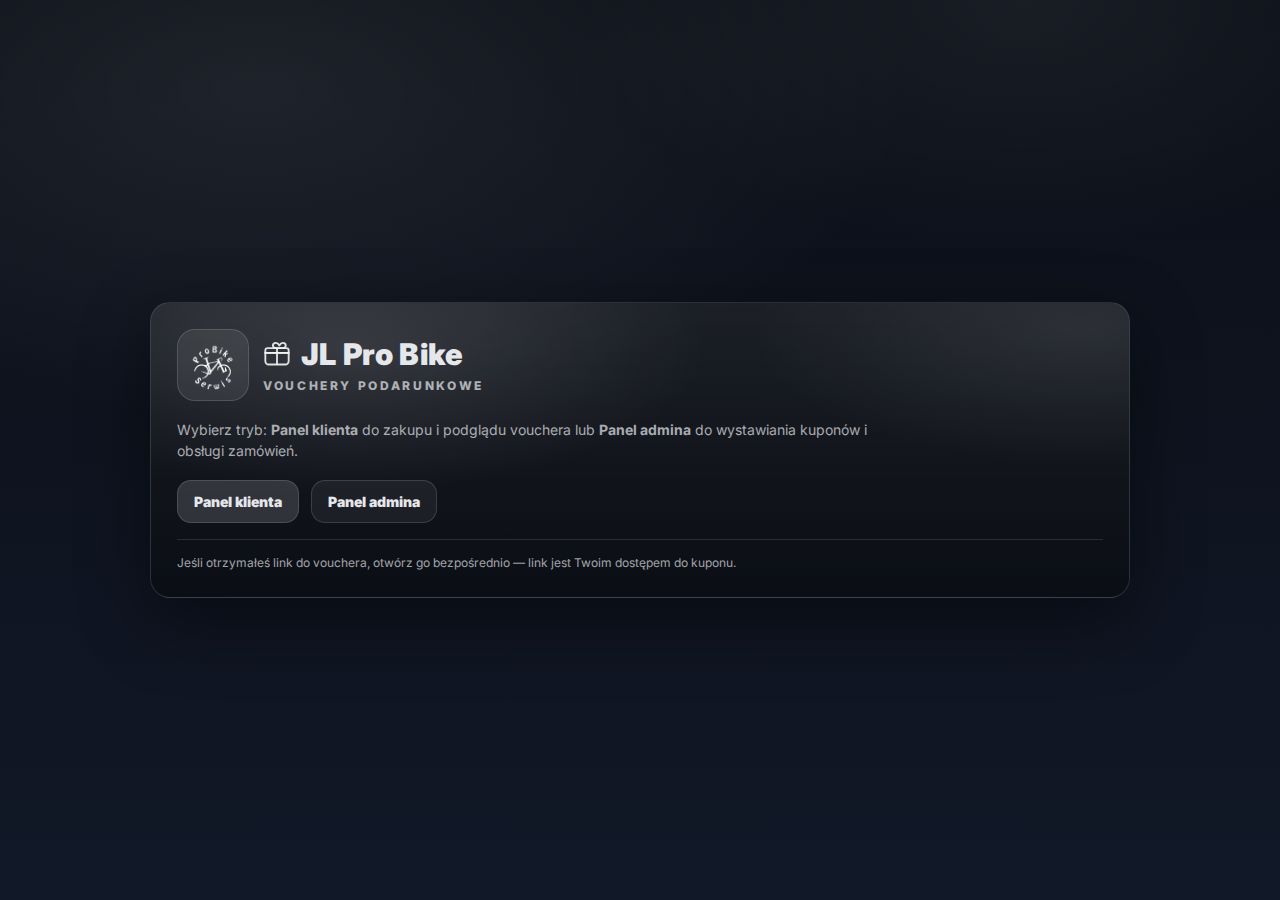
<file: index.html>
<!doctype html>
<html lang="pl">
<head>
  <meta charset="utf-8" />
  <meta name="viewport" content="width=device-width,initial-scale=1" />
  <title>Vouchery – JL Pro Bike</title>

  <style>
    @import url('https://fonts.googleapis.com/css2?family=Inter:wght@400;600;800;900&display=swap');

    :root{
      --bg1:#0b0f17;
      --bg2:#111827;
      --line:rgba(255,255,255,.10);
      --text:#e5e7eb;
      --muted:rgba(229,231,235,.72);
    }

    *{box-sizing:border-box}

    body{
      margin:0;
      font-family:Inter,Arial,sans-serif;
      background:
        radial-gradient(1200px 600px at 20% 10%, rgba(255,255,255,.08), transparent 55%),
        radial-gradient(900px 500px at 80% 0%, rgba(255,255,255,.06), transparent 50%),
        linear-gradient(180deg,var(--bg1),var(--bg2));
      color:var(--text);
      min-height:100vh;
      display:flex;
      align-items:center;
      justify-content:center;
      padding:28px;
    }

    .wrap{
      width:min(980px,100%);
      margin:auto;
    }

    .card{
      position:relative;
      border-radius:20px;
      overflow:hidden;
      border:1px solid var(--line);
      background:linear-gradient(180deg, rgba(255,255,255,.10), rgba(255,255,255,.02));
      box-shadow:0 24px 70px rgba(0,0,0,.45);
    }

    .inner{
      padding:26px;
      background:
        radial-gradient(600px 240px at 20% 15%, rgba(255,255,255,.12), transparent 60%),
        radial-gradient(600px 240px at 95% 10%, rgba(255,255,255,.08), transparent 55%),
        linear-gradient(180deg, rgba(0,0,0,.25), rgba(0,0,0,.45));
    }

    .top{
      display:flex;
      align-items:center;
      gap:14px;
      margin-bottom:18px;
    }

    .logo{
      width:72px;
      height:72px;
      border-radius:18px;
      background:rgba(255,255,255,.08);
      border:1px solid rgba(255,255,255,.14);
      overflow:hidden;
      display:flex;
      align-items:center;
      justify-content:center;
      flex:0 0 auto;
    }

    .logo img{
      width:100%;
      height:100%;
      object-fit:contain;
      background:transparent;
    }

    .title{
      line-height:1.1;
    }

    .titleRow{
      display:flex;
      align-items:center;
      gap:10px;
      flex-wrap:wrap;
    }

    .h1{
      font-weight:900;
      font-size:30px;
      letter-spacing:.2px;
      margin:0;
    }

    .tag{
      font-weight:800;
      font-size:12px;
      letter-spacing:.22em;
      text-transform:uppercase;
      color:var(--muted);
      margin-top:8px;
    }

    /* nowoczesna ikonka prezentu (inline SVG) */
    .gift{
      width:28px;
      height:28px;
      display:inline-flex;
      align-items:center;
      justify-content:center;
      filter: drop-shadow(0 10px 20px rgba(0,0,0,.35));
      opacity:.95;
    }

    .desc{
      margin:12px 0 0;
      color:var(--muted);
      line-height:1.55;
      font-size:14px;
      max-width:720px;
    }

    .actions{
      margin-top:18px;
      display:flex;
      gap:12px;
      flex-wrap:wrap;
    }

    .btn{
      display:inline-flex;
      align-items:center;
      justify-content:center;
      gap:10px;
      padding:12px 16px;
      border-radius:14px;
      font-weight:900;
      font-size:14px;
      cursor:pointer;
      border:1px solid rgba(255,255,255,.14);
      background:rgba(255,255,255,.06);
      color:var(--text);
      text-decoration:none;
      user-select:none;
    }

    .btn:hover{ background:rgba(255,255,255,.10); }

    .btn.primary{
      background:rgba(255,255,255,.14);
    }
    .btn.primary:hover{ background:rgba(255,255,255,.18); }

    .hint{
      margin-top:16px;
      padding-top:14px;
      border-top:1px solid rgba(255,255,255,.12);
      color:rgba(229,231,235,.70);
      font-size:12px;
      line-height:1.45;
    }

    @media(max-width:560px){
      .h1{font-size:24px}
      .logo{width:64px;height:64px}
      .inner{padding:20px}
      .btn{width:100%}
    }
  </style>
</head>

<body>
  <div class="wrap">
    <div class="card">
      <div class="inner">

        <div class="top">
          <div class="logo">
            <!-- wgraj logo jako assets/logo.png -->
            <img src="assets/logo.png" alt="JL Pro Bike" onerror="this.style.display='none'">
          </div>

          <div class="title">
            <div class="titleRow">
              <span class="gift" aria-hidden="true">
                <!-- Modern gift icon (SVG) -->
                <svg viewBox="0 0 24 24" width="28" height="28" fill="none">
                  <path d="M20 7H4a2 2 0 0 0-2 2v2h20V9a2 2 0 0 0-2-2Z" stroke="white" stroke-opacity=".9" stroke-width="1.6"/>
                  <path d="M2 11h20v7a3 3 0 0 1-3 3H5a3 3 0 0 1-3-3v-7Z" stroke="white" stroke-opacity=".9" stroke-width="1.6"/>
                  <path d="M12 7v14" stroke="white" stroke-opacity=".9" stroke-width="1.6"/>
                  <path d="M12 7c-1.6 0-3.5-.6-3.5-2.3C8.5 3.3 9.6 2.5 11 2.5c1.5 0 2.4 1.1 3 2.2.6-1.1 1.5-2.2 3-2.2 1.4 0 2.5.8 2.5 2.2C19.5 6.4 17.6 7 16 7h-4Z"
                        stroke="white" stroke-opacity=".9" stroke-width="1.6" stroke-linejoin="round"/>
                </svg>
              </span>

              <h1 class="h1">JL Pro Bike</h1>
            </div>

            <div class="tag">Vouchery podarunkowe</div>
          </div>
        </div>

        <p class="desc">
          Wybierz tryb: <b>Panel klienta</b> do zakupu i podglądu vouchera lub <b>Panel admina</b> do wystawiania kuponów i obsługi zamówień.
        </p>

        <div class="actions">
          <!-- klient start -->
          <a class="btn primary" href="/client/index.html">Panel klienta</a>

          <!-- admin panel -->
          <a class="btn" href="/panel.html">Panel admina</a>
        </div>

        <div class="hint">
          Jeśli otrzymałeś link do vouchera, otwórz go bezpośrednio — link jest Twoim dostępem do kuponu.
        </div>

      </div>
    </div>
  </div>
</body>
</html>
</file>
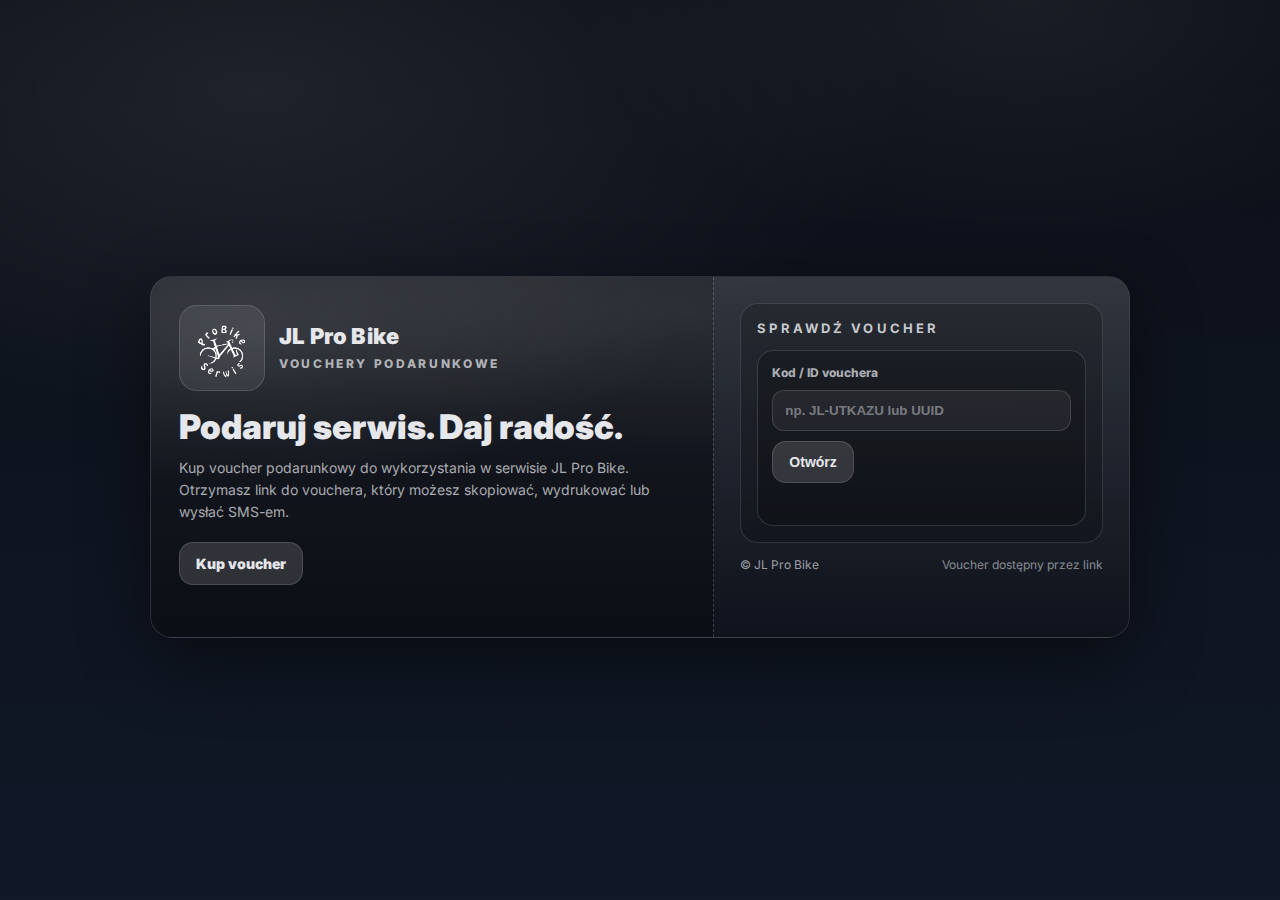
<file: client/index.html>
<!doctype html>
<html lang="pl">
<head>
  <meta charset="utf-8" />
  <meta name="viewport" content="width=device-width,initial-scale=1" />
  <title>Voucher – JL Pro Bike</title>

  <style>
    @import url('https://fonts.googleapis.com/css2?family=Inter:wght@400;600;800;900&display=swap');

    :root{
      --bg1:#0b0f17;--bg2:#111827;
      --line:rgba(255,255,255,.10);
      --text:#e5e7eb;--muted:rgba(229,231,235,.72);
    }

    *{box-sizing:border-box}

    /* ✅ FIX MOBILE “half page” */
    html, body{
      width:100%;
      max-width:100%;
      overflow-x:hidden;
    }

    body{
      margin:0;
      font-family:Inter,Arial,sans-serif;
      color:var(--text);
      background:
        radial-gradient(1200px 600px at 20% 10%, rgba(255,255,255,.08), transparent 55%),
        radial-gradient(900px 500px at 80% 0%, rgba(255,255,255,.06), transparent 50%),
        linear-gradient(180deg,var(--bg1),var(--bg2));
      padding:28px;
      min-height:100vh;
      display:flex;
      align-items:center;
      justify-content:center;
    }

    .wrap{width:100%;max-width:980px;margin:auto}

    /* TOP */
    .top{
      display:flex;
      justify-content:space-between;
      align-items:center;
      gap:12px;
      margin-bottom:14px;
      opacity:.95;
    }
    .top a{
      color:var(--text);
      text-decoration:none;
      font-weight:900;
      font-size:13px;
      border:1px solid var(--line);
      padding:10px 12px;
      border-radius:12px;
      background:rgba(255,255,255,.04);
      flex:0 0 auto;
    }
    .top a:hover{background:rgba(255,255,255,.08)}

    .hero{
      border-radius:22px;
      overflow:hidden;
      border:1px solid var(--line);
      box-shadow:0 24px 70px rgba(0,0,0,.45);
      background:linear-gradient(180deg, rgba(255,255,255,.10), rgba(255,255,255,.02));
    }

    .heroInner{
      display:grid;
      grid-template-columns:1.15fr .85fr;
      min-height:360px;
    }

    .left{
      padding:28px;
      background:
        radial-gradient(700px 260px at 18% 14%, rgba(255,255,255,.12), transparent 60%),
        radial-gradient(700px 260px at 95% 10%, rgba(255,255,255,.08), transparent 55%),
        linear-gradient(180deg, rgba(0,0,0,.25), rgba(0,0,0,.45));
    }

    .right{
      padding:26px;
      border-left:1px dashed rgba(255,255,255,.18);
      background:linear-gradient(180deg, rgba(255,255,255,.06), rgba(0,0,0,.25));
      position:relative;
    }

    .brand{
      display:flex;
      align-items:center;
      gap:14px;
    }

    .logoBox{
      width:86px;
      height:86px;
      border-radius:18px;
      background:rgba(255,255,255,.08);
      border:1px solid rgba(255,255,255,.14);
      display:flex;
      align-items:center;
      justify-content:center;
      overflow:hidden;
      flex:0 0 auto;
    }

    .logoBox img{
      width:100%;
      height:100%;
      object-fit:contain;
    }

    .brandTitle .name{
      font-weight:900;
      font-size:22px;
      letter-spacing:.2px;
      line-height:1.05;
    }

    .brandTitle .sub{
      margin-top:8px;
      font-weight:800;
      font-size:12px;
      color:var(--muted);
      letter-spacing:.22em;
      text-transform:uppercase;
    }

    .headline{margin:18px 0 0;font-size:34px;font-weight:900;line-height:1.05}
    .desc{margin:12px 0 0;color:var(--muted);font-size:14px;line-height:1.6;max-width:520px}

    .ctaRow{margin-top:18px;display:flex;gap:10px;flex-wrap:wrap}
    .btn{
      display:inline-flex;align-items:center;justify-content:center;gap:10px;
      padding:12px 16px;border-radius:14px;
      font-weight:900;font-size:14px;
      border:1px solid rgba(255,255,255,.14);
      background:rgba(255,255,255,.14);
      color:var(--text);text-decoration:none;
      cursor:pointer;
      user-select:none;
      white-space:nowrap;
    }
    .btn:hover{background:rgba(255,255,255,.18)}

    .card{
      border-radius:18px;
      border:1px solid rgba(255,255,255,.12);
      background:rgba(0,0,0,.18);
      padding:16px;
    }
    .card h3{
      margin:0;
      font-size:13px;
      letter-spacing:.24em;
      text-transform:uppercase;
      color:rgba(229,231,235,.85);
    }

    .check{
      margin-top:14px;
      border-radius:16px;
      border:1px solid rgba(255,255,255,.14);
      background:rgba(0,0,0,.20);
      padding:14px;
    }

    .checkRow{
      margin-top:10px;
      display:flex;
      gap:10px;
      flex-wrap:wrap; /* ✅ klucz: nie rozpycha w bok */
    }

    .inp{
      flex:1 1 220px;
      min-width:0;     /* ✅ klucz: input nie wymusza szerokości */
      padding:12px 12px;
      border-radius:12px;
      border:1px solid rgba(255,255,255,.14);
      background:rgba(255,255,255,.06);
      color:var(--text);
      font-weight:800;
      outline:none;
    }
    .inp::placeholder{color:rgba(229,231,235,.45)}

    .msg{margin-top:10px;min-height:18px;font-size:13px;color:rgba(229,231,235,.85)}
    .err{color:#fecaca;font-weight:900}

    .foot{
      margin-top:14px;
      font-size:12px;
      color:rgba(229,231,235,.65);
      display:flex;
      justify-content:space-between;
      gap:10px;
      flex-wrap:wrap;
    }

    /* ✅ MOBILE */
    @media(max-width:860px){
      body{padding:16px}
      .heroInner{grid-template-columns:1fr} /* ✅ 1 kolumna */
      .right{border-left:none;border-top:1px dashed rgba(255,255,255,.18)}
      .headline{font-size:30px}
    }

    @media(max-width:520px){
      .btn{width:100%}         /* ✅ przycisk 100% */
      .top{flex-wrap:wrap}
    }
  </style>
</head>

<body>
<div class="wrap">

  <div class="top">
    
  </div>

  <div class="hero">
    <div class="heroInner">
      <div class="left">
        <div class="brand">
          <div class="logoBox">
            <img src="../assets/logo.png" alt="JL Pro Bike" onerror="this.style.display='none'">
          </div>
          <div class="brandTitle">
            <div class="name">JL Pro Bike</div>
            <div class="sub">vouchery podarunkowe</div>
          </div>
        </div>

        <div class="headline">Podaruj serwis. Daj radość.</div>
        <div class="desc">
          Kup voucher podarunkowy do wykorzystania w serwisie JL Pro Bike.
          Otrzymasz link do vouchera, który możesz skopiować, wydrukować lub wysłać SMS-em.
        </div>

        <div class="ctaRow">
          <a class="btn" href="buy.html">Kup voucher</a>
        </div>
      </div>

      <div class="right">
        <div class="card">
          <h3>Sprawdź voucher</h3>

          <div class="check">
            <div style="font-size:12px;color:var(--muted);font-weight:800;">Kod / ID vouchera</div>
            <div class="checkRow">
              <input id="code" class="inp" placeholder="np. JL-UTKAZU lub UUID" autocomplete="off" />
              <button class="btn" id="openBtn" type="button">Otwórz</button>
            </div>
            <div class="msg" id="msg"></div>
          </div>
        </div>

        <div class="foot">
          <span>© JL Pro Bike</span>
          <span style="opacity:.85">Voucher dostępny przez link</span>
        </div>
      </div>
    </div>
  </div>

</div>

<script>
  const msg = document.getElementById("msg");
  const codeInput = document.getElementById("code");
  const openBtn = document.getElementById("openBtn");

  const uuidRe = /^[0-9a-f]{8}-[0-9a-f]{4}-[1-5][0-9a-f]{3}-[89ab][0-9a-f]{3}-[0-9a-f]{12}$/i;
  const shortRe = /^[A-Z]{2,5}-[A-Z0-9]{4,12}$/i;

  function go(){
    const v = (codeInput.value || "").trim();
    msg.textContent = "";

    if(!v){
      msg.innerHTML = `<span class="err">Wpisz kod/ID.</span>`;
      return;
    }

    if(uuidRe.test(v) || shortRe.test(v)){
      location.href = "voucher.html?id=" + encodeURIComponent(v);
      return;
    }

    msg.innerHTML = `<span class="err">To nie wygląda jak poprawny kod.</span>`;
  }

  openBtn.addEventListener("click", go);
  codeInput.addEventListener("keydown", (e) => {
    if(e.key === "Enter") go();
  });
</script>

</body>
</html>
</file>
